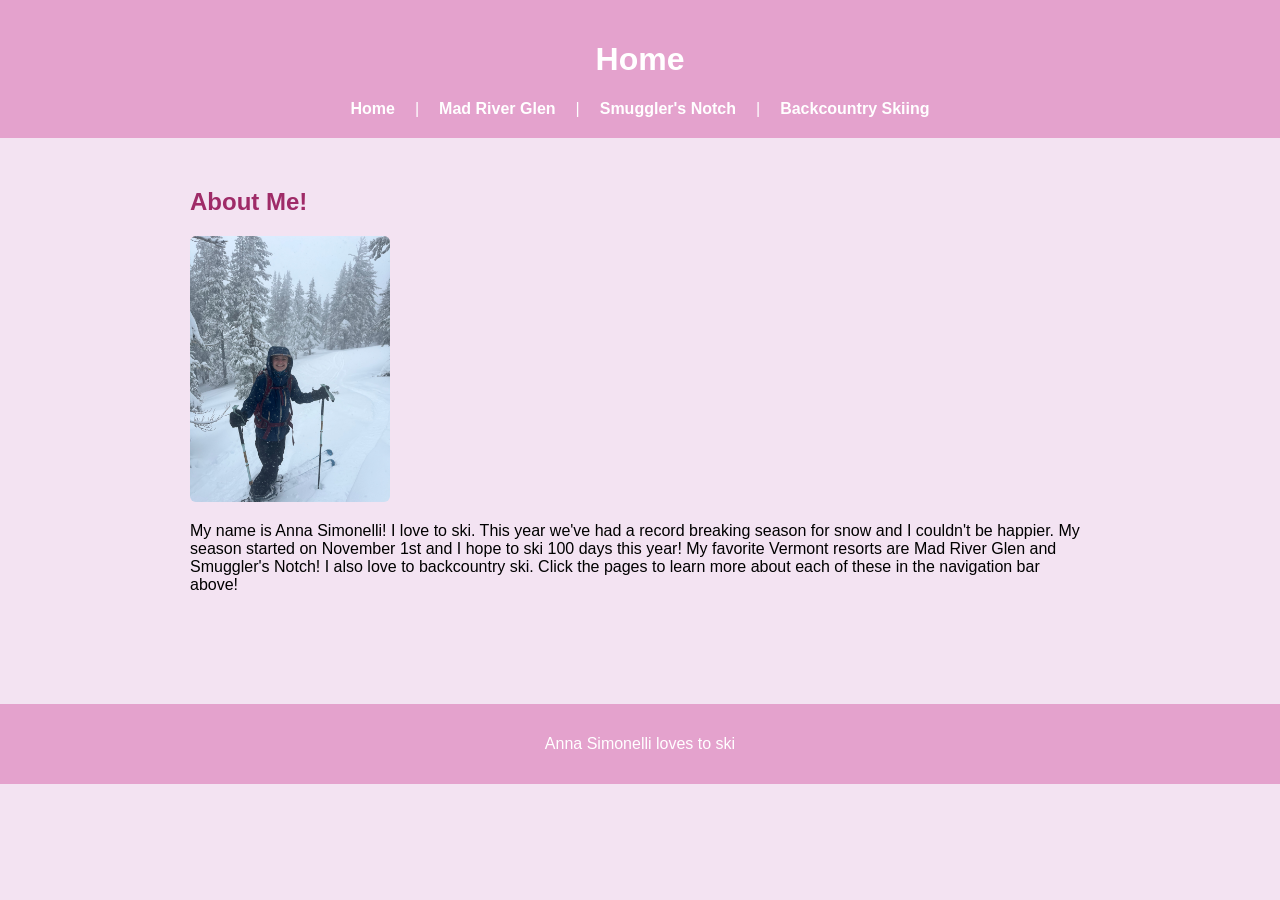
<file: index.html>
<!DOCTYPE html>
<html lang="en">

<head>
    <meta charset="UTF-8">
    <meta name="viewport" content="width=device-width, initial-scale=1.0">
    <title>Skiing with Anna!</title>
    <link rel="stylesheet" href="style.css">
</head>

<body>
    <header>
        <h1>Home</h1>
        <nav>
            <a href="index.html">Home</a> |
            <a href="madriver.html">Mad River Glen</a> |
            <a href="smuggs.html">Smuggler's Notch</a> |
            <a href="backcountry.html">Backcountry Skiing</a>
        </nav>
    </header>


    <main>
        <section>
            <article>
            <h2>About Me!</h2>
            <img src="images/anna_tahoe.JPG" alt="Me skiing in Tahoe" width="200">
            <p>
                My name is Anna Simonelli! I love to ski. This year we've had a
                record breaking season for snow and I couldn't be happier. My season
                started on November 1st and I hope to ski 100 days this year! My favorite
                Vermont resorts are Mad River Glen and Smuggler's Notch! I also love to
                backcountry ski. Click the pages to learn more about each of these in the 
                navigation bar above!
            </p>
            </article>
        </section>
    </main>

    <footer>
        <p>Anna Simonelli loves to ski</p>
    </footer>

</body>

</html>
</file>
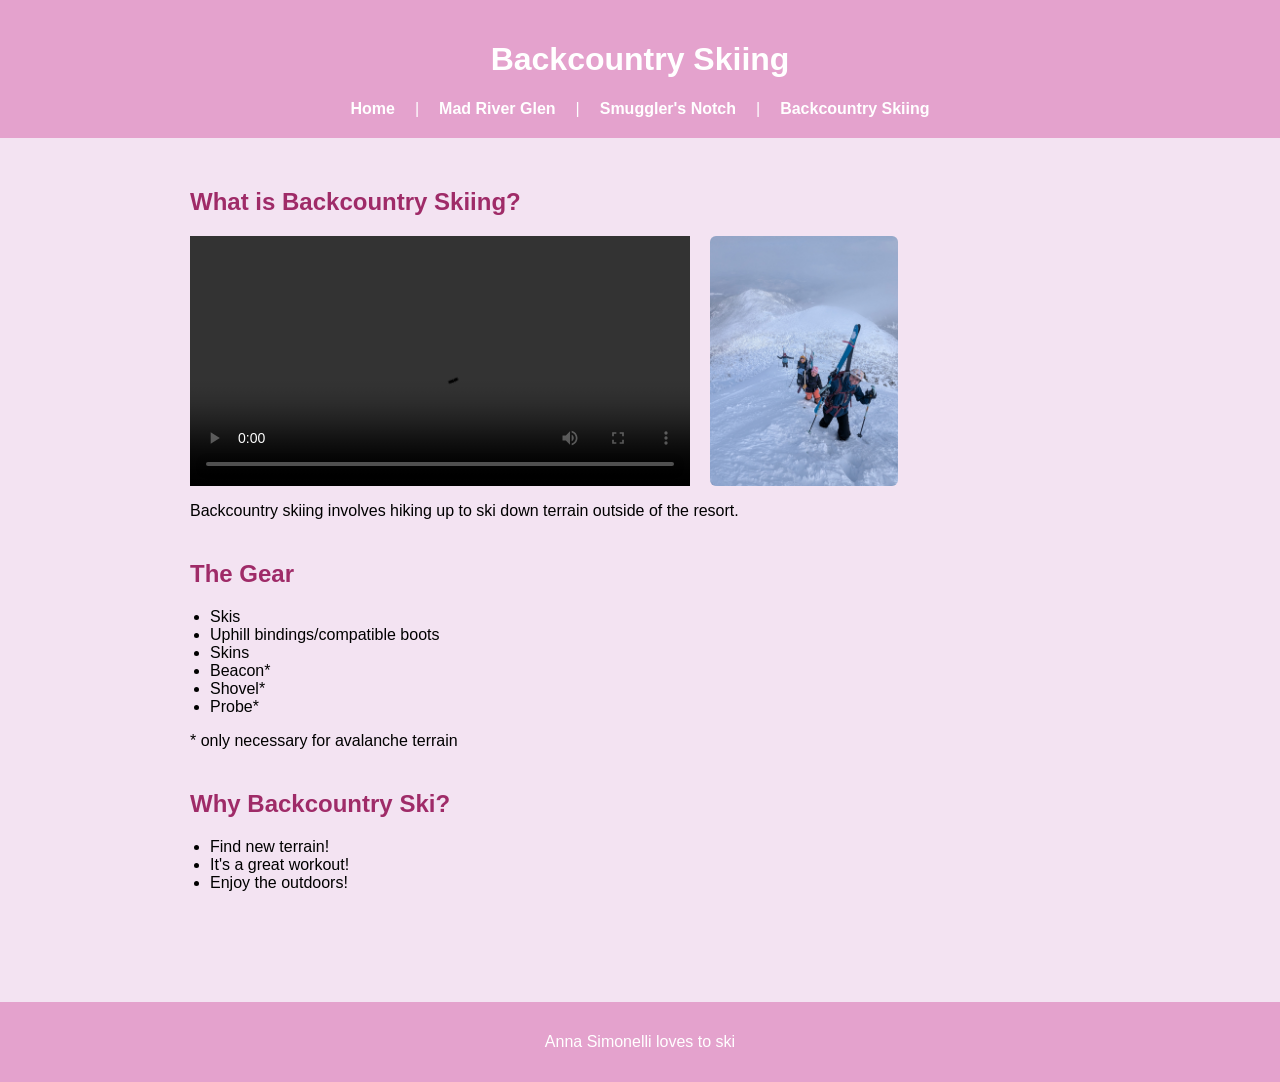
<file: backcountry.html>
<!DOCTYPE html>
<html lang="en">

<head>
    <meta charset="UTF-8">
    <meta name="viewport" content="width=device-width, initial-scale=1.0">
    <title>Backcountry Skiing</title>
    <link rel="stylesheet" href="style.css">
</head>

<body>
    <header>
        <h1>Backcountry Skiing</h1>
        <nav>
            <a href="index.html">Home</a> |
            <a href="madriver.html">Mad River Glen</a> |
            <a href="smuggs.html">Smuggler's Notch</a> |
            <a href="backcountry.html">Backcountry Skiing</a>
        </nav>
    </header>

    <main>
        <section>
            <article>
                <h2>What is Backcountry Skiing?</h2>

                <div class="media-container">
                    <video controls>
                        <source src="videos/backcountry.MP4" type="video/mp4">
                    </video>

                    <img src="images/mansfield.JPG" alt="Bootpack up Mansfield">
                </div>

                <p>Backcountry skiing involves hiking up to ski down terrain outside of the resort.</p>
            </article>
        </section>

        <section>
            <article>
                <h2>The Gear</h2>
                <ul>
                    <li>Skis</li>
                    <li>Uphill bindings/compatible boots</li>
                    <li>Skins</li>
                    <li>Beacon*</li>
                    <li>Shovel*</li>
                    <li>Probe*</li>
                </ul>
                <p>* only necessary for avalanche terrain</p>
            </article>
        </section>

        <section>
            <article>
                <h2>Why Backcountry Ski?</h2>
                <ul>
                    <li>Find new terrain!</li>
                    <li>It's a great workout!</li>
                    <li>Enjoy the outdoors!</li>
                </ul>
            </article>
        </section>

    </main>

    <footer>
        <p>Anna Simonelli loves to ski</p>

    </footer>

</body>

</html>
</file>
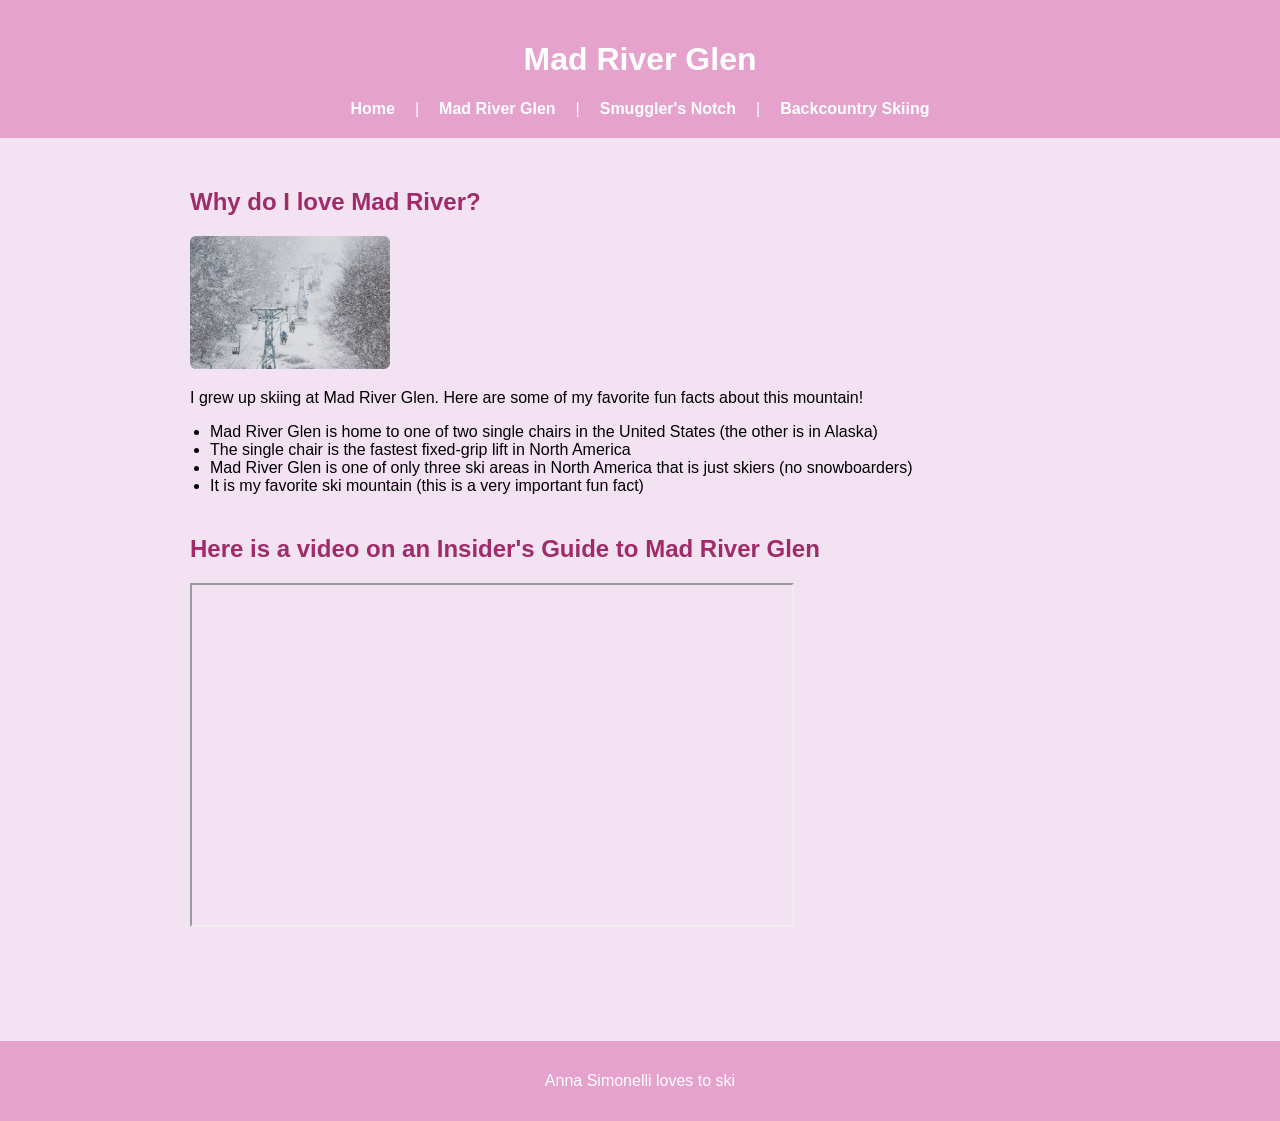
<file: madriver.html>
<!DOCTYPE html>
<html lang="en">

<head>
    <meta charset="UTF-8">
    <meta name="viewport" content="width=device-width, initial-scale=1.0">
    <title>Mad River Glen</title>
    <link rel="stylesheet" href="style.css">
</head>

<body>
    <header>
        <h1>Mad River Glen</h1>
        <nav>
            <a href="index.html">Home</a> |
            <a href="madriver.html">Mad River Glen</a> |
            <a href="smuggs.html">Smuggler's Notch</a> |
            <a href="backcountry.html">Backcountry Skiing</a>
        </nav>
    </header>

    <main>
        <section>
            <article>
            <h2>Why do I love Mad River?</h2>
            <img src="images/madriver.jpg" alt="Mad River Glen" width="200">
            <p>I grew up skiing at Mad River Glen. Here are some of my favorite fun facts about this mountain!</p>
            <ul>
                <li>Mad River Glen is home to one of two single chairs in the United States (the other is in Alaska)
                </li>
                <li>The single chair is the fastest fixed-grip lift in North America</li>
                <li>Mad River Glen is one of only three ski areas in North America that is just skiers (no snowboarders)
                </li>
                <li>It is my favorite ski mountain (this is a very important fun fact)</li>
            </ul>
            </article>
        </section>

        <section>
            <h2>Here is a video on an Insider's Guide to Mad River Glen</h2>

            <iframe width="600" height="340" src="https://www.youtube.com/embed/xTPK62rUo94"
                title="Mad River Glen Insider Guide" allowfullscreen>
            </iframe>

        </section>

    </main>

    <footer>
        <p>Anna Simonelli loves to ski</p>
    </footer>

</body>

</html>
</file>
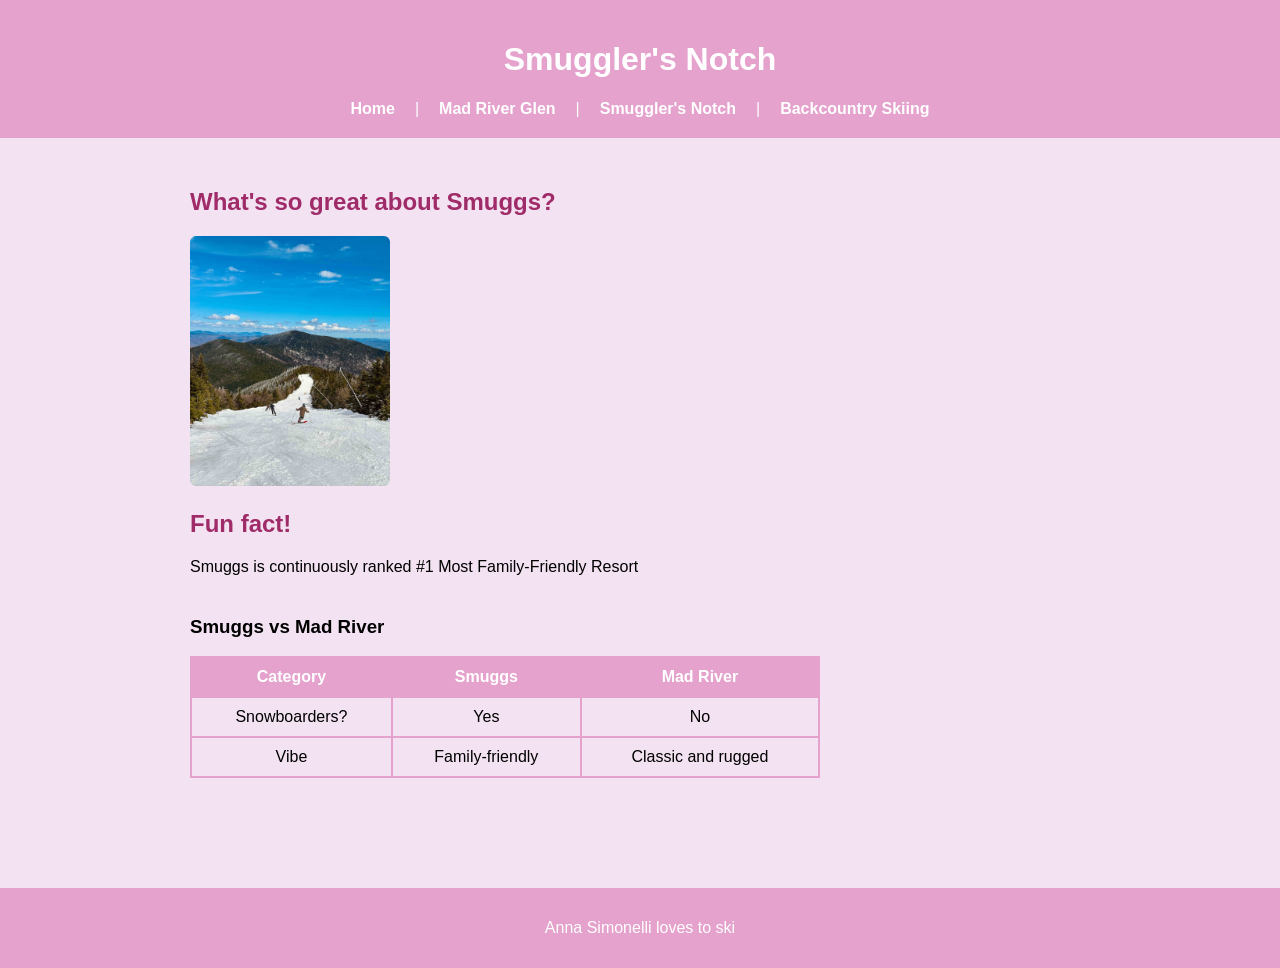
<file: smuggs.html>
<!DOCTYPE html>
<html lang="en">

<head>
    <meta charset="UTF-8">
    <meta name="viewport" content="width=device-width, initial-scale=1.0">
    <title>Smuggler's Notch</title>
    <link rel="stylesheet" href="style.css">
</head>

<body>
    <header>
        <h1>Smuggler's Notch</h1>
        <nav>
            <a href="index.html">Home</a> |
            <a href="madriver.html">Mad River Glen</a> |
            <a href="smuggs.html">Smuggler's Notch</a> |
            <a href="backcountry.html">Backcountry Skiing</a>
        </nav>
    </header>

    <main>
        <section>
            <article>
                <h2>What's so great about Smuggs?</h2>
                <img src="images/smuggs.jpg" alt="Smuggler's Notch Resort" width=200>
                <h2>Fun fact!</h2>
                <p>Smuggs is continuously ranked #1 Most Family-Friendly Resort </p>
            </article>
        </section>

        <section>
            <h3>Smuggs vs Mad River</h3>
            <table>
                <thead>
                    <tr>
                        <th>Category</th>
                        <th>Smuggs</th>
                        <th>Mad River</th>
                    </tr>
                </thead>
                <tbody>
                    <tr>
                        <td>Snowboarders?</td>
                        <td>Yes</td>
                        <td>No</td>
                    </tr>
                    <tr>
                        <td>Vibe</td>
                        <td>Family-friendly</td>
                        <td>Classic and rugged</td>
                    </tr>
                </tbody>
            </table>

        </section>

    </main>

    <footer>
        <p>Anna Simonelli loves to ski</p>

    </footer>

</body>


</html>
</file>
<file: style.css>
/* Main body styling */
body {
    margin: 0;
    font-family: Arial, Helvetica, sans-serif;
    background-color: rgb(243, 227, 242);
    color: black;
}

/* Header styling */
header {
    background-color: rgb(228, 162, 205);
    color: white;
    padding: 20px;
    text-align: center;
}

/* Navigation styling */
nav {
    margin-top: 10px;
    display: flex;
    justify-content: center;
    gap: 20px;
}

nav a {
    color: white;
    text-decoration: none;
    font-weight: bold;
}

nav a:hover {
    text-decoration: underline;
}


/* Main content area */
main {
    padding: 30px;
    max-width: 900px;
    margin: auto;
}

h2 {
    color: rgb(159, 43, 104);
    font-family: Arial, Helvetica, sans-serif;
}

/* Section spacing */
section {
    margin-bottom: 40px;
}

/* Footer */
footer {
    background-color: rgb(228, 162, 205);
    color: white;
    text-align: center;
    padding: 15px;
    margin-top: 40px;
}

/* Images */
img {
    max-width: 100%;
    height: auto;
    border-radius: 6px;
}

/* Media container (Backcountry page) */
.media-container {
    display: flex;
    gap: 20px;
    align-items: center;
    margin-bottom: 15px;
}

.media-container video,
.media-container img {
    height: 250px;
    width: auto;
}

/* Lists */
ul {
    padding-left: 20px;
}

/* Table styling */
table {
    border-collapse: collapse;
    width: 70%;
    margin-top: 15px;
}

th, td {
    border: 2px solid rgb(228, 162, 205);
    padding: 10px;
    text-align: center;
}

th {
    background-color: rgb(228, 162, 205);
    color: white;
}

/* Responsive Design */
@media (max-width: 600px) {

    nav {
        flex-direction: column;
        gap: 10px;
    }

    .media-container {
        flex-direction: column;
        align-items: flex-start;
    }

    table {
        width: 100%;
    }
}
</file>
